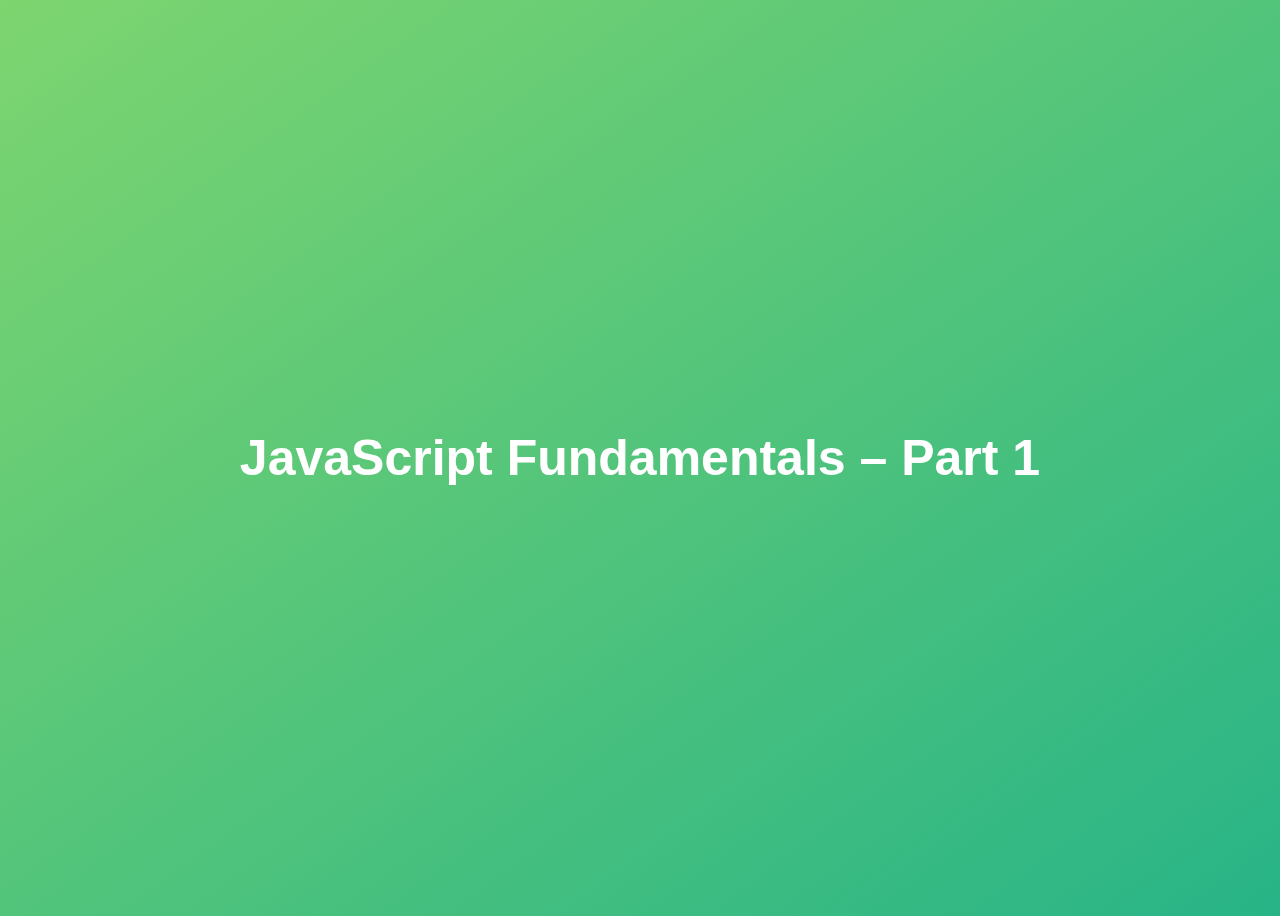
<file: 01-Fundamentals-Part-1/final/index.html>
<!DOCTYPE html>
<html lang="en">
  <head>
    <meta charset="UTF-8" />
    <meta name="viewport" content="width=device-width, initial-scale=1.0" />
    <meta http-equiv="X-UA-Compatible" content="ie=edge" />
    <title>JavaScript Fundamentals – Part 1</title>
    <style>
      body {
        height: 100vh;
        display: flex;
        align-items: center;
        background: linear-gradient(to top left, #28b487, #7dd56f);
      }
      h1 {
        font-family: sans-serif;
        font-size: 50px;
        line-height: 1.3;
        width: 100%;
        padding: 30px;
        text-align: center;
        color: white;
      }
    </style>
  </head>
  <body>
    <h1>JavaScript Fundamentals – Part 1</h1>

    <script src="script.js"></script>
  </body>
</html>
</file>
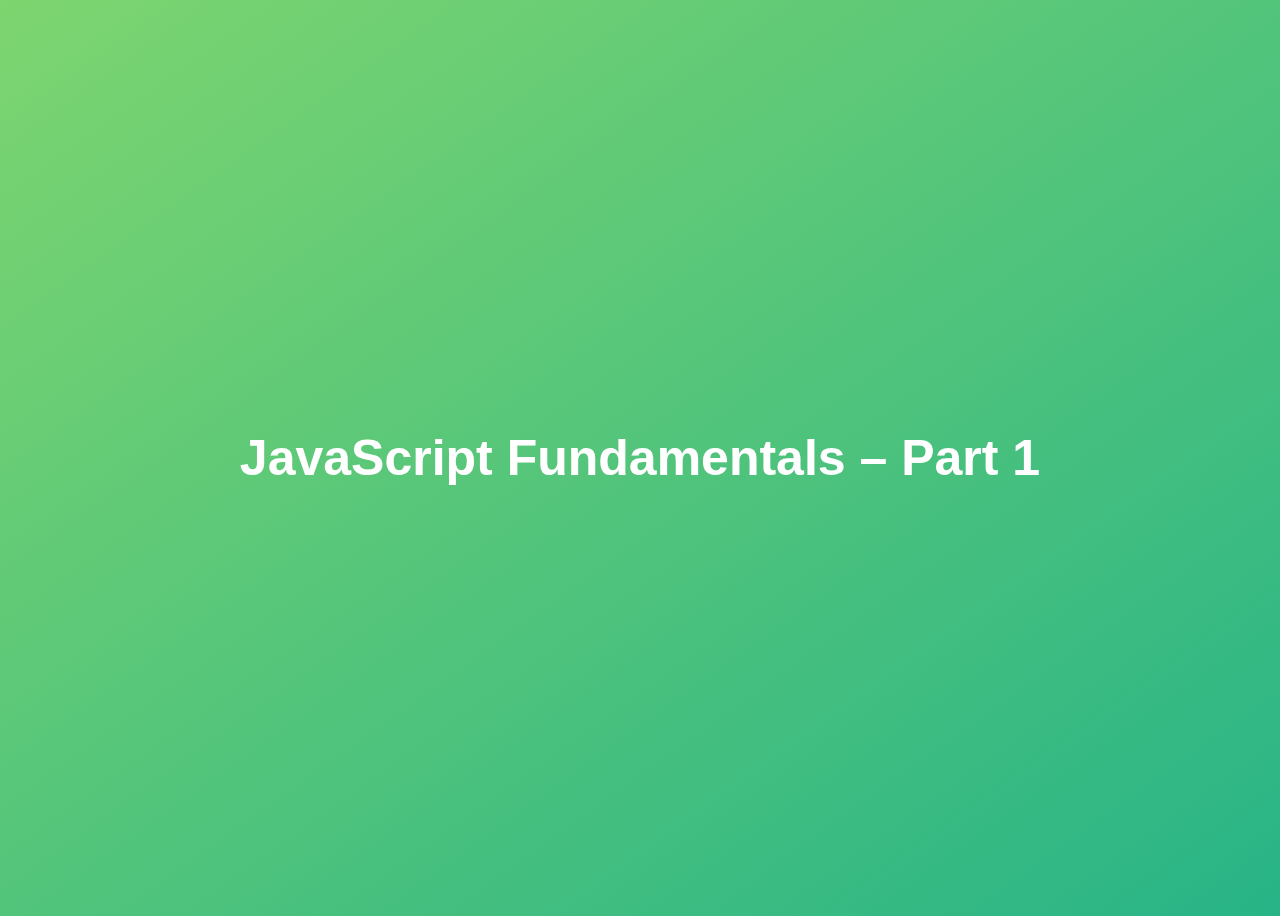
<file: 01-Fundamentals-Part-1/starter/index.html>
<!DOCTYPE html>
<html lang="en">

<head>
  <meta charset="UTF-8" />
  <meta name="viewport" content="width=device-width, initial-scale=1.0" />
  <meta http-equiv="X-UA-Compatible" content="ie=edge" />
  <title>JavaScript Fundamentals – Part 1</title>
  <style>
    body {
      height: 100vh;
      display: flex;
      align-items: center;
      background: linear-gradient(to top left, #28b487, #7dd56f);
    }

    h1 {
      font-family: sans-serif;
      font-size: 50px;
      line-height: 1.3;
      width: 100%;
      padding: 30px;
      text-align: center;
      color: white;
    }
  </style>
</head>

<body>
  <h1>JavaScript Fundamentals – Part 1</h1>

  <script src="script.js"> </script>
</body>

</html>
</file>
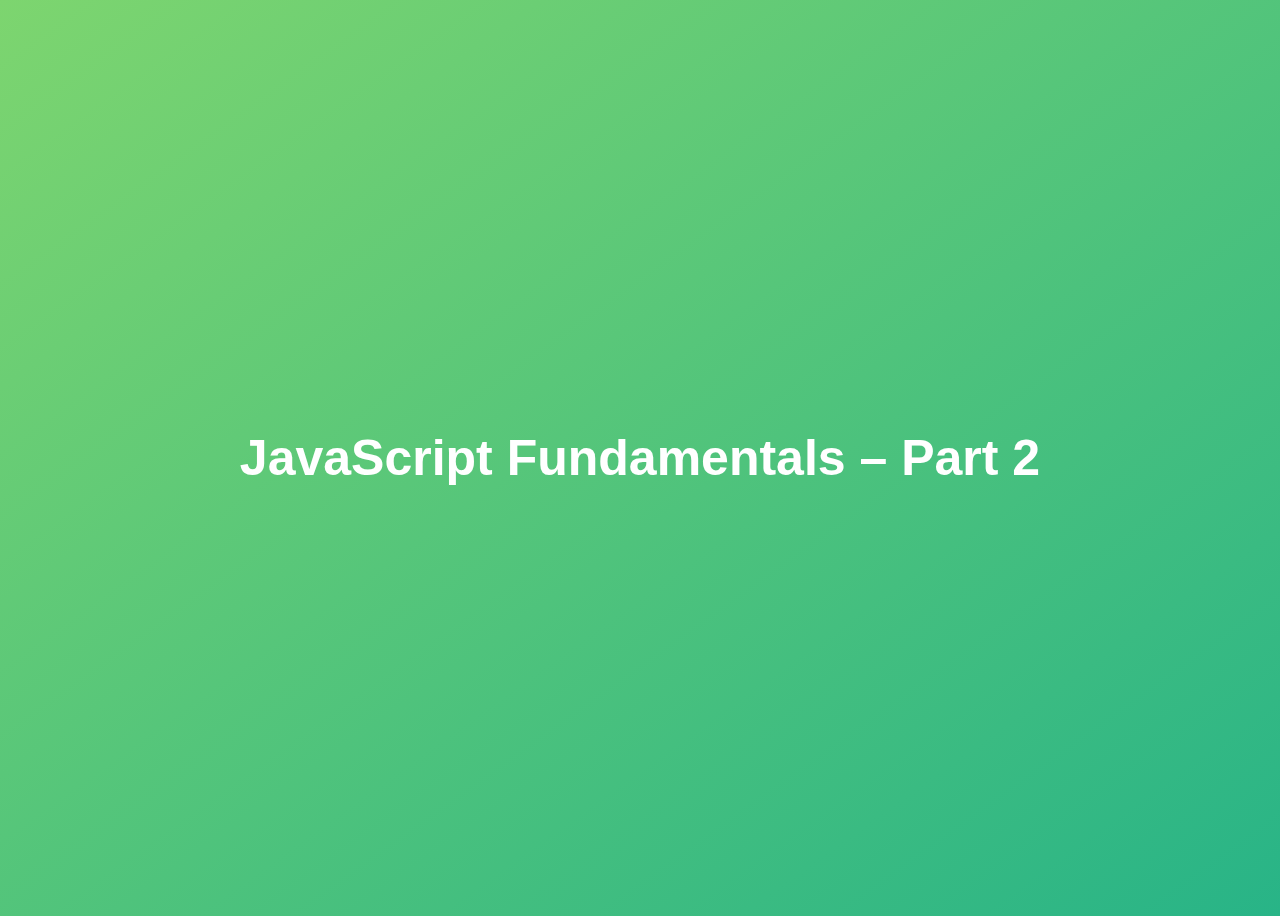
<file: 02-Fundamentals-Part-2/final/index.html>
<!DOCTYPE html>
<html lang="en">
  <head>
    <meta charset="UTF-8" />
    <meta name="viewport" content="width=device-width, initial-scale=1.0" />
    <meta http-equiv="X-UA-Compatible" content="ie=edge" />
    <title>JavaScript Fundamentals – Part 2</title>
    <style>
      body {
        height: 100vh;
        display: flex;
        align-items: center;
        background: linear-gradient(to top left, #28b487, #7dd56f);
      }
      h1 {
        font-family: sans-serif;
        font-size: 50px;
        line-height: 1.3;
        width: 100%;
        padding: 30px;
        text-align: center;
        color: white;
      }
    </style>
  </head>
  <body>
    <h1>JavaScript Fundamentals – Part 2</h1>
    <script src="script.js"></script>
  </body>
</html>
</file>
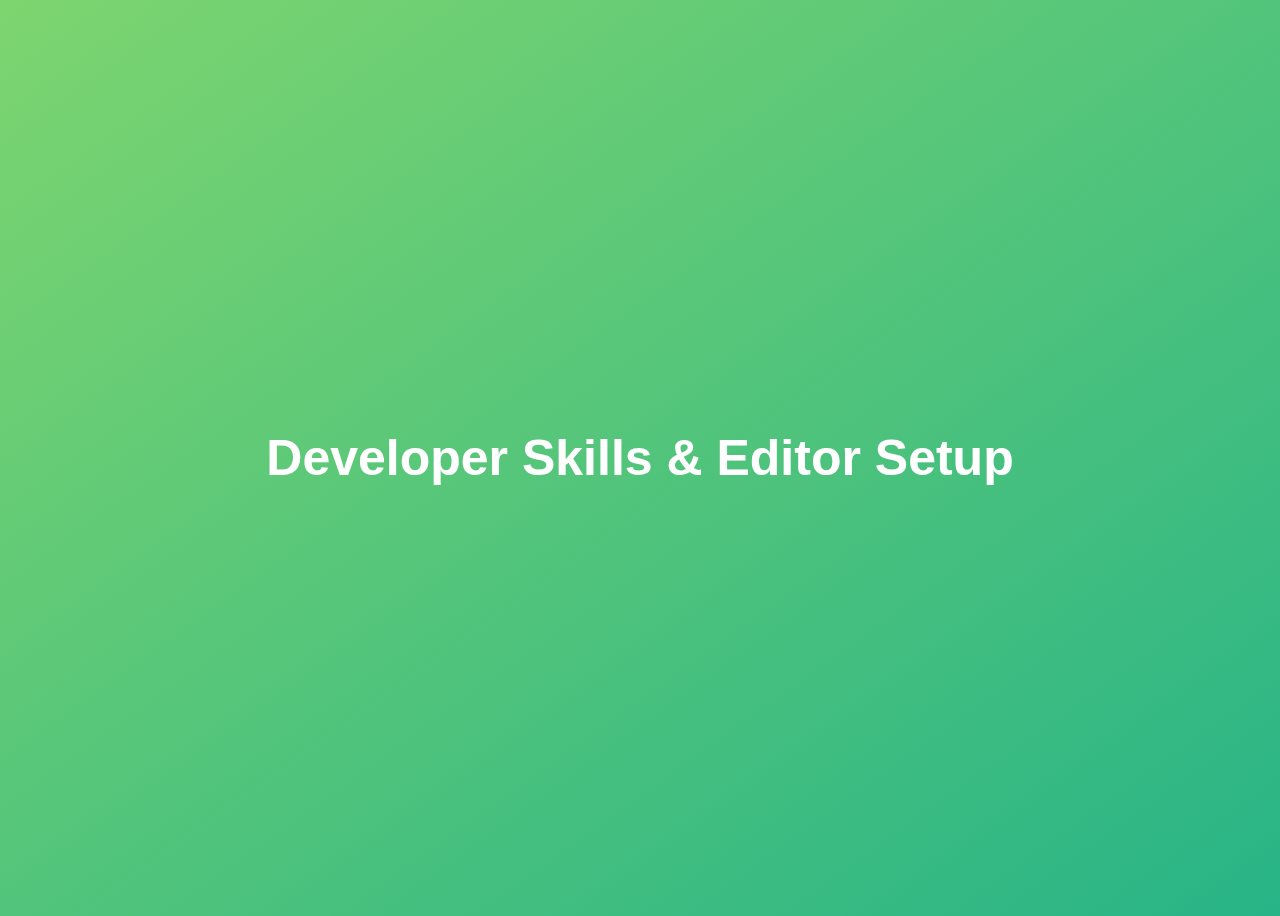
<file: 03-Developer-Skills/final/index.html>
<!DOCTYPE html>
<html lang="en">
  <head>
    <meta charset="UTF-8" />
    <meta name="viewport" content="width=device-width, initial-scale=1.0" />
    <meta http-equiv="X-UA-Compatible" content="ie=edge" />
    <title>Developer Skills & Editor Setup</title>
    <style>
      body {
        height: 100vh;
        display: flex;
        align-items: center;
        background: linear-gradient(to top left, #28b487, #7dd56f);
      }
      h1 {
        font-family: sans-serif;
        font-size: 50px;
        line-height: 1.3;
        width: 100%;
        padding: 30px;
        text-align: center;
        color: white;
      }
    </style>
  </head>
  <body>
    <h1>Developer Skills & Editor Setup</h1>
    <script src="script.js"></script>
  </body>
</html>
</file>
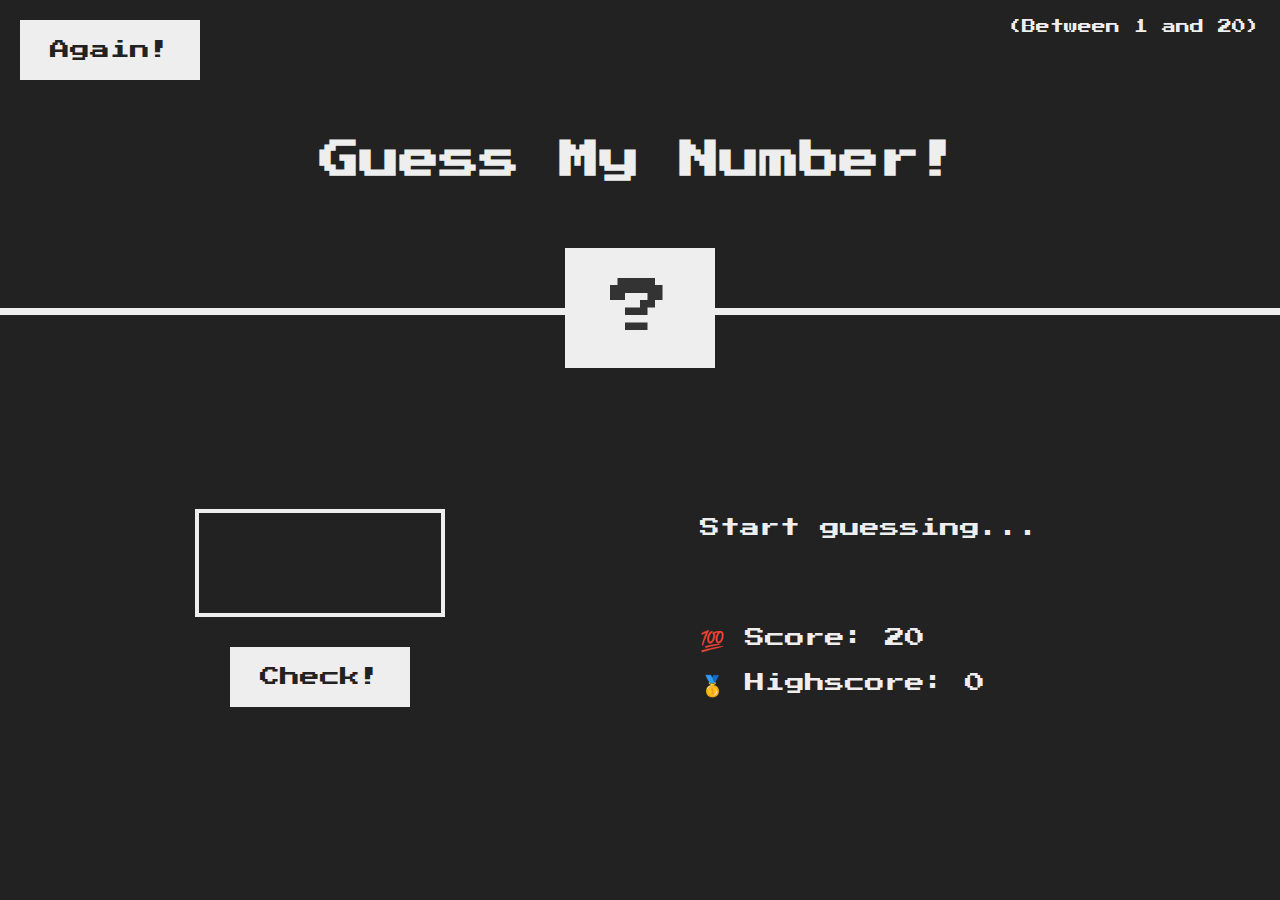
<file: 05-Guess-My-Number/final/index.html>
<!DOCTYPE html>
<html lang="en">
  <head>
    <meta charset="UTF-8" />
    <meta name="viewport" content="width=device-width, initial-scale=1.0" />
    <meta http-equiv="X-UA-Compatible" content="ie=edge" />
    <link rel="stylesheet" href="style.css" />
    <title>Guess My Number!</title>
  </head>
  <body>
    <header>
      <h1>Guess My Number!</h1>
      <p class="between">(Between 1 and 20)</p>
      <button class="btn again">Again!</button>
      <div class="number">?</div>
    </header>
    <main>
      <section class="left">
        <input type="number" class="guess" />
        <button class="btn check">Check!</button>
      </section>
      <section class="right">
        <p class="message">Start guessing...</p>
        <p class="label-score">💯 Score: <span class="score">20</span></p>
        <p class="label-highscore">
          🥇 Highscore: <span class="highscore">0</span>
        </p>
      </section>
    </main>
    <script src="script.js"></script>
  </body>
</html>
</file>
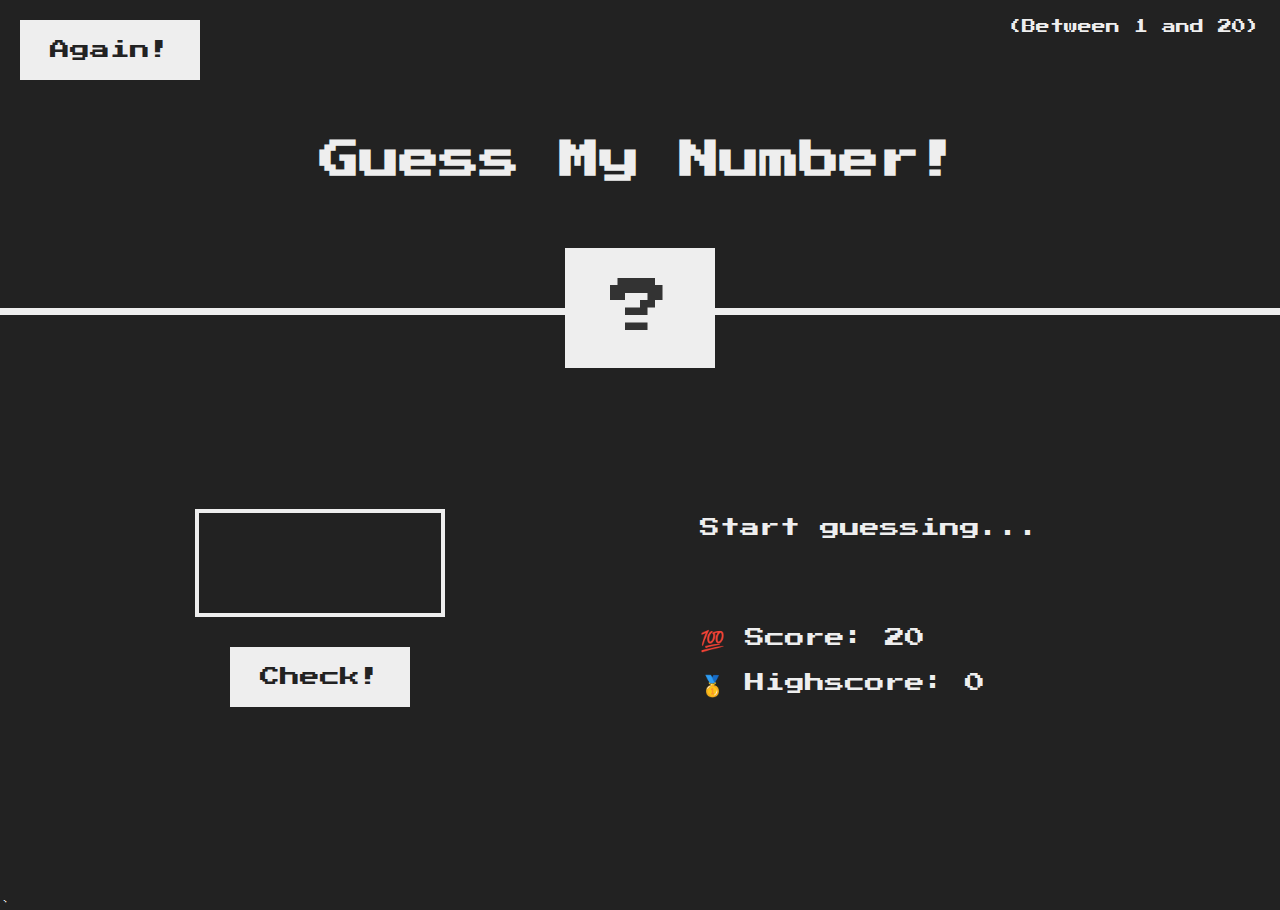
<file: 05-Guess-My-Number/starter/index.html>
<!DOCTYPE html>
<html lang="en">
  <head>
    <meta charset="UTF-8" />
    <meta name="viewport" content="width=device-width, initial-scale=1.0" />
    <meta http-equiv="X-UA-Compatible" content="ie=edge" />
    <link rel="stylesheet" href="style.css" />
    <title>Guess My Number!</title>
  </head>
  <body>
    <header>
      <h1>Guess My Number!</h1>
      <p class="between">(Between 1 and 20)</p>
      <button class="btn again">Again!</button>
      <div class="number">?</div>
    </header>
    <main>
      <section class="left">
        <input type="number" class="guess" />
        <button class="btn check">Check!</button>
      </section>
      <section class="right">
        <p class="message">Start guessing...</p>
        <p class="label-score">💯 Score: <span class="score">20</span></p>
        <p class="label-highscore">
          🥇 Highscore: <span class="highscore">0</span>
        </p>
      </section>
    </main>
    <script src="script.js"></script>
  </body>
</html>
`
</file>
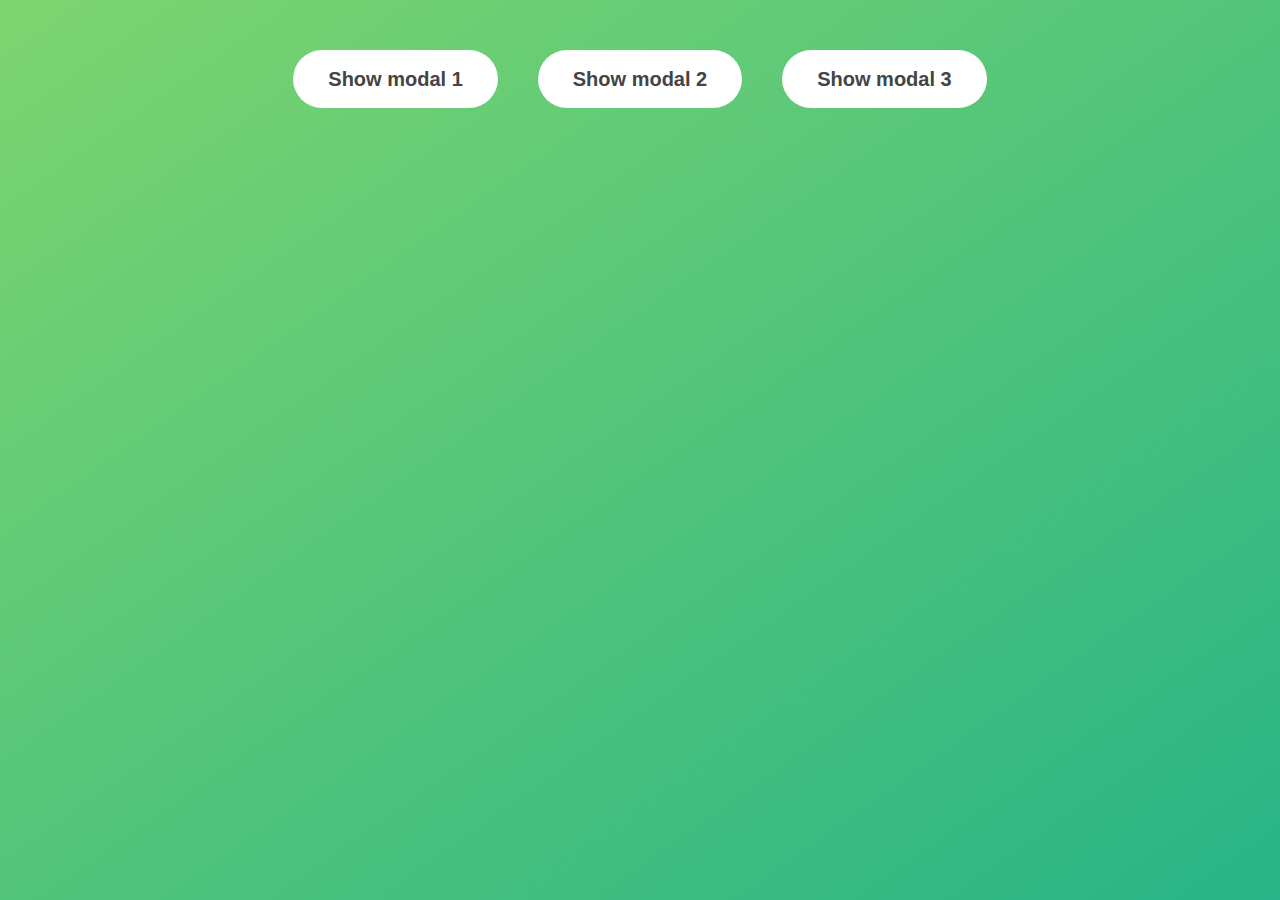
<file: 06-Modal/final/index.html>
<!DOCTYPE html>
<html lang="en">
  <head>
    <meta charset="UTF-8" />
    <meta name="viewport" content="width=device-width, initial-scale=1.0" />
    <meta http-equiv="X-UA-Compatible" content="ie=edge" />
    <link rel="stylesheet" href="style.css" />
    <title>Modal window</title>
  </head>
  <body>
    <button class="show-modal">Show modal 1</button>
    <button class="show-modal">Show modal 2</button>
    <button class="show-modal">Show modal 3</button>

    <div class="modal hidden">
      <button class="close-modal">&times;</button>
      <h1>I'm a modal window 😍</h1>
      <p>
        Lorem ipsum dolor sit amet, consectetur adipisicing elit, sed do eiusmod
        tempor incididunt ut labore et dolore magna aliqua. Ut enim ad minim
        veniam, quis nostrud exercitation ullamco laboris nisi ut aliquip ex ea
        commodo consequat. Duis aute irure dolor in reprehenderit in voluptate
        velit esse cillum dolore eu fugiat nulla pariatur. Excepteur sint
        occaecat cupidatat non proident, sunt in culpa qui officia deserunt
        mollit anim id est laborum.
      </p>
    </div>
    <div class="overlay hidden"></div>

    <script src="script.js"></script>
  </body>
</html>
</file>
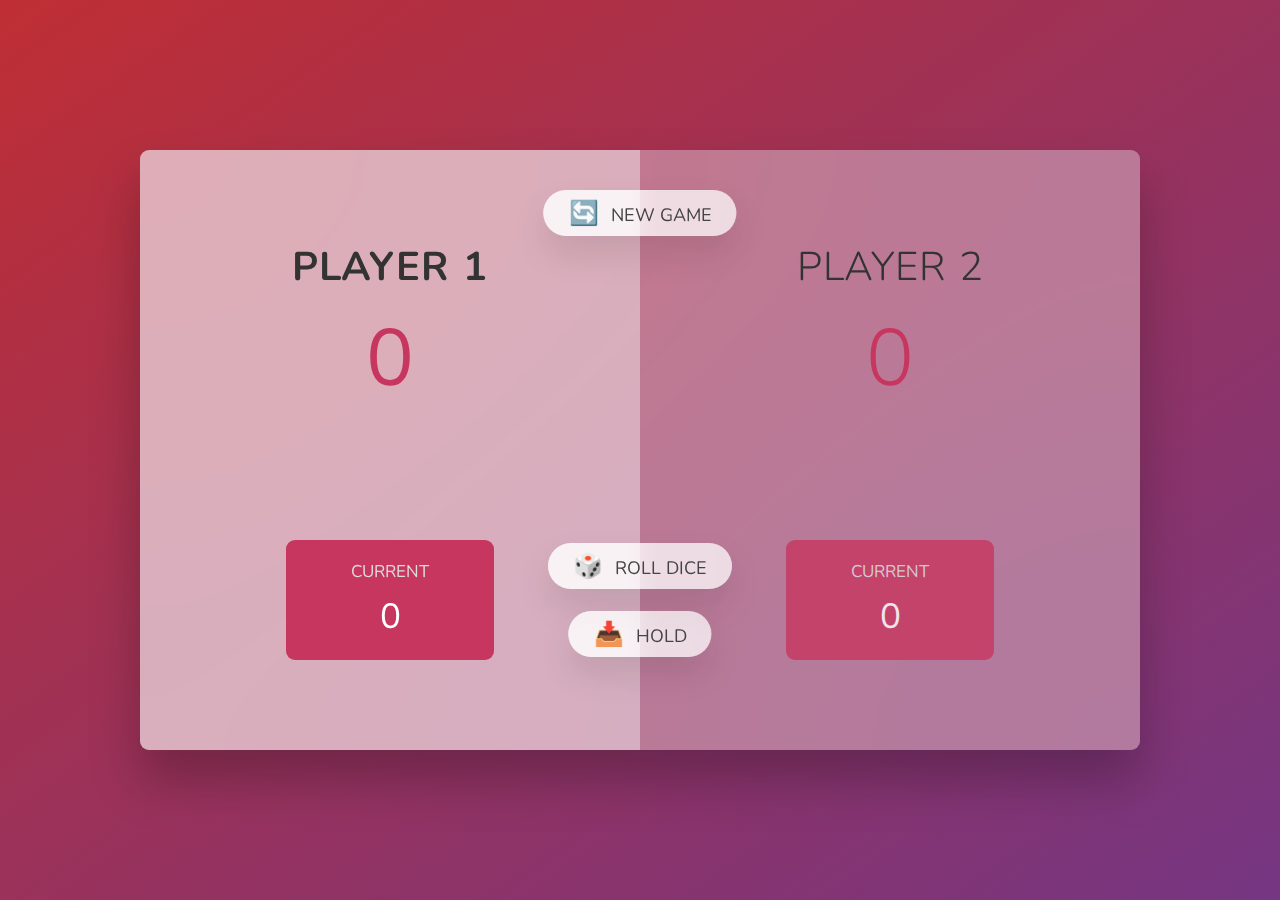
<file: 07-Pig-Game/final/index.html>
<!DOCTYPE html>
<html lang="en">
  <head>
    <meta charset="UTF-8" />
    <meta name="viewport" content="width=device-width, initial-scale=1.0" />
    <meta http-equiv="X-UA-Compatible" content="ie=edge" />
    <link rel="stylesheet" href="style.css" />
    <title>Pig Game</title>
  </head>
  <body>
    <main>
      <section class="player player--0 player--active">
        <h2 class="name" id="name--0">Player 1</h2>
        <p class="score" id="score--0">43</p>
        <div class="current">
          <p class="current-label">Current</p>
          <p class="current-score" id="current--0">0</p>
        </div>
      </section>
      <section class="player player--1">
        <h2 class="name" id="name--1">Player 2</h2>
        <p class="score" id="score--1">24</p>
        <div class="current">
          <p class="current-label">Current</p>
          <p class="current-score" id="current--1">0</p>
        </div>
      </section>

      <img src="dice-5.png" alt="Playing dice" class="dice" />
      <button class="btn btn--new">🔄 New game</button>
      <button class="btn btn--roll">🎲 Roll dice</button>
      <button class="btn btn--hold">📥 Hold</button>
    </main>
    <script src="script.js"></script>
  </body>
</html>
</file>
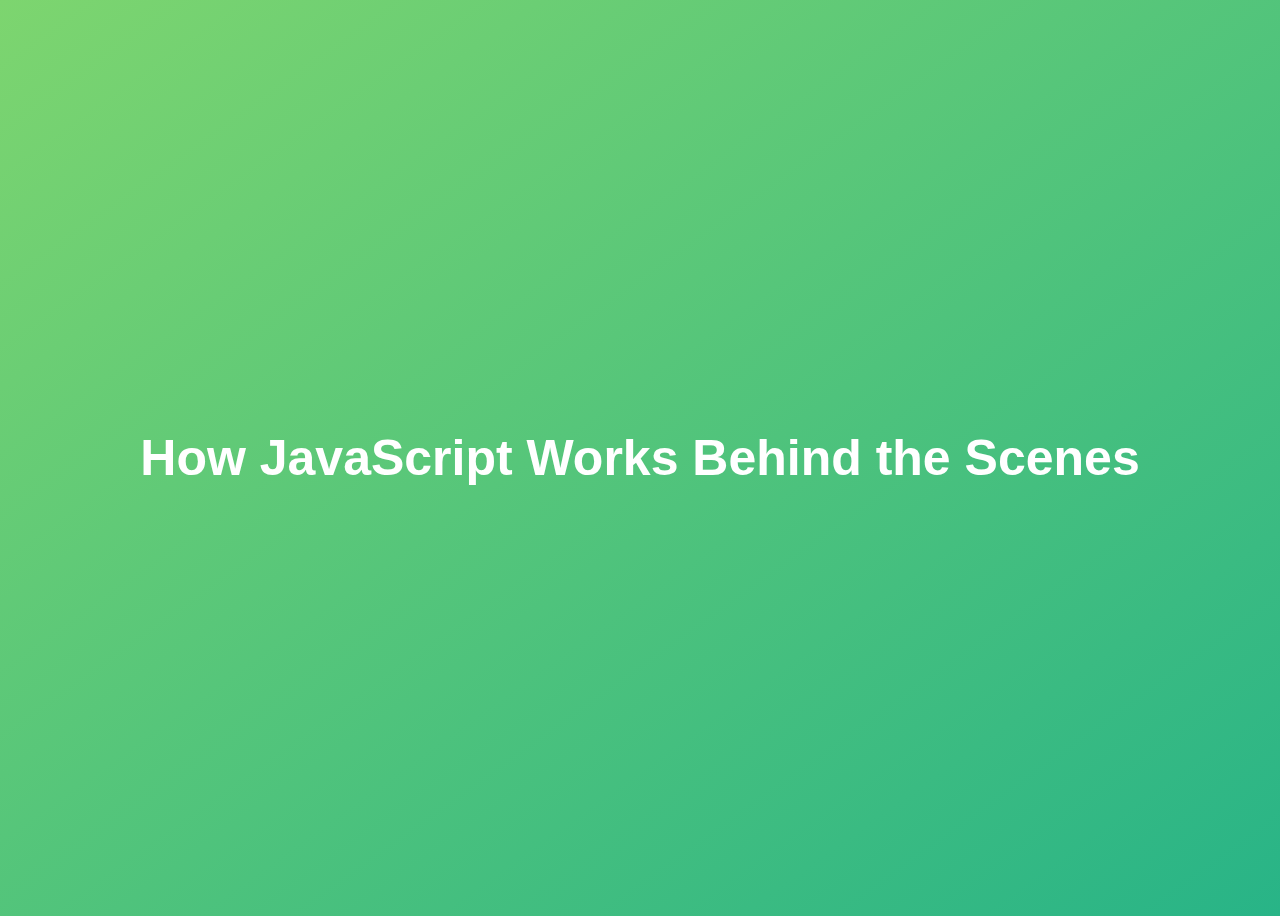
<file: 08-Behind-the-Scenes/final/index.html>
<!DOCTYPE html>
<html lang="en">
  <head>
    <meta charset="UTF-8" />
    <meta name="viewport" content="width=device-width, initial-scale=1.0" />
    <meta http-equiv="X-UA-Compatible" content="ie=edge" />
    <title>How JavaScript Works Behind the Scenes</title>
    <style>
      body {
        height: 100vh;
        display: flex;
        align-items: center;
        background: linear-gradient(to top left, #28b487, #7dd56f);
      }
      h1 {
        font-family: sans-serif;
        font-size: 50px;
        line-height: 1.3;
        width: 100%;
        padding: 30px;
        text-align: center;
        color: white;
      }
    </style>
  </head>
  <body>
    <h1>How JavaScript Works Behind the Scenes</h1>
    <script src="script.js"></script>
  </body>
</html>
</file>
<file: 05-Guess-My-Number/final/style.css>
@import url('https://fonts.googleapis.com/css?family=Press+Start+2P&display=swap');

* {
  margin: 0;
  padding: 0;
  box-sizing: inherit;
}

html {
  font-size: 62.5%;
  box-sizing: border-box;
}

body {
  font-family: 'Press Start 2P', sans-serif;
  color: #eee;
  background-color: #222;
  /* background-color: #60b347; */
}

/* LAYOUT */
header {
  position: relative;
  height: 35vh;
  border-bottom: 7px solid #eee;
}

main {
  height: 65vh;
  color: #eee;
  display: flex;
  align-items: center;
  justify-content: space-around;
}

.left {
  width: 52rem;
  display: flex;
  flex-direction: column;
  align-items: center;
}

.right {
  width: 52rem;
  font-size: 2rem;
}

/* ELEMENTS STYLE */
h1 {
  font-size: 4rem;
  text-align: center;
  position: absolute;
  width: 100%;
  top: 52%;
  left: 50%;
  transform: translate(-50%, -50%);
}

.number {
  background: #eee;
  color: #333;
  font-size: 6rem;
  width: 15rem;
  padding: 3rem 0rem;
  text-align: center;
  position: absolute;
  bottom: 0;
  left: 50%;
  transform: translate(-50%, 50%);
}

.between {
  font-size: 1.4rem;
  position: absolute;
  top: 2rem;
  right: 2rem;
}

.again {
  position: absolute;
  top: 2rem;
  left: 2rem;
}

.guess {
  background: none;
  border: 4px solid #eee;
  font-family: inherit;
  color: inherit;
  font-size: 5rem;
  padding: 2.5rem;
  width: 25rem;
  text-align: center;
  display: block;
  margin-bottom: 3rem;
}

.btn {
  border: none;
  background-color: #eee;
  color: #222;
  font-size: 2rem;
  font-family: inherit;
  padding: 2rem 3rem;
  cursor: pointer;
}

.btn:hover {
  background-color: #ccc;
}

.message {
  margin-bottom: 8rem;
  height: 3rem;
}

.label-score {
  margin-bottom: 2rem;
}
</file>
<file: 05-Guess-My-Number/starter/style.css>
@import url("https://fonts.googleapis.com/css?family=Press+Start+2P&display=swap");

* {
  margin: 0;
  padding: 0;
  box-sizing: inherit;
}

html {
  font-size: 62.5%;
  box-sizing: border-box;
}

body {
  font-family: "Press Start 2P", sans-serif;
  color: #eee;
  background-color: #222;
  /* background-color: #60b347; */
}

/* LAYOUT */
header {
  position: relative;
  height: 35vh;
  border-bottom: 7px solid #eee;
}

main {
  height: 65vh;
  color: #eee;
  display: flex;
  align-items: center;
  justify-content: space-around;
}

.left {
  width: 52rem;
  display: flex;
  flex-direction: column;
  align-items: center;
}

.right {
  width: 52rem;
  font-size: 2rem;
}

/* ELEMENTS STYLE */
h1 {
  font-size: 4rem;
  text-align: center;
  position: absolute;
  width: 100%;
  top: 52%;
  left: 50%;
  transform: translate(-50%, -50%);
}

.number {
  background: #eee;
  color: #333;
  font-size: 6rem;
  width: 15rem;
  padding: 3rem 0rem;
  text-align: center;
  position: absolute;
  bottom: 0;
  left: 50%;
  transform: translate(-50%, 50%);
}

.between {
  font-size: 1.4rem;
  position: absolute;
  top: 2rem;
  right: 2rem;
}

.again {
  position: absolute;
  top: 2rem;
  left: 2rem;
}

.guess {
  background: none;
  border: 4px solid #eee;
  font-family: inherit;
  color: inherit;
  font-size: 5rem;
  padding: 2.5rem;
  width: 25rem;
  text-align: center;
  display: block;
  margin-bottom: 3rem;
}

.btn {
  border: none;
  background-color: #eee;
  color: #222;
  font-size: 2rem;
  font-family: inherit;
  padding: 2rem 3rem;
  cursor: pointer;
}

.btn:hover {
  background-color: #ccc;
}

.message {
  margin-bottom: 8rem;
  height: 3rem;
}

.label-score {
  margin-bottom: 2rem;
}
</file>
<file: 06-Modal/final/style.css>
* {
  margin: 0;
  padding: 0;
  box-sizing: inherit;
}

html {
  font-size: 62.5%;
  box-sizing: border-box;
}

body {
  font-family: sans-serif;
  color: #333;
  line-height: 1.5;
  height: 100vh;
  position: relative;
  display: flex;
  align-items: flex-start;
  justify-content: center;
  background: linear-gradient(to top left, #28b487, #7dd56f);
}

.show-modal {
  font-size: 2rem;
  font-weight: 600;
  padding: 1.75rem 3.5rem;
  margin: 5rem 2rem;
  border: none;
  background-color: #fff;
  color: #444;
  border-radius: 10rem;
  cursor: pointer;
}

.close-modal {
  position: absolute;
  top: 1.2rem;
  right: 2rem;
  font-size: 5rem;
  color: #333;
  cursor: pointer;
  border: none;
  background: none;
}

h1 {
  font-size: 2.5rem;
  margin-bottom: 2rem;
}

p {
  font-size: 1.8rem;
}

/* -------------------------- */
/* CLASSES TO MAKE MODAL WORK */
.hidden {
  display: none;
}

.modal {
  position: absolute;
  top: 50%;
  left: 50%;
  transform: translate(-50%, -50%);
  width: 70%;

  background-color: white;
  padding: 6rem;
  border-radius: 5px;
  box-shadow: 0 3rem 5rem rgba(0, 0, 0, 0.3);
  z-index: 10;
}

.overlay {
  position: absolute;
  top: 0;
  left: 0;
  width: 100%;
  height: 100%;
  background-color: rgba(0, 0, 0, 0.6);
  backdrop-filter: blur(3px);
  z-index: 5;
}
</file>
<file: 07-Pig-Game/final/style.css>
@import url('https://fonts.googleapis.com/css2?family=Nunito&display=swap');

* {
  margin: 0;
  padding: 0;
  box-sizing: inherit;
}

html {
  font-size: 62.5%;
  box-sizing: border-box;
}

body {
  font-family: 'Nunito', sans-serif;
  font-weight: 400;
  height: 100vh;
  color: #333;
  background-image: linear-gradient(to top left, #753682 0%, #bf2e34 100%);
  display: flex;
  align-items: center;
  justify-content: center;
}

/* LAYOUT */
main {
  position: relative;
  width: 100rem;
  height: 60rem;
  background-color: rgba(255, 255, 255, 0.35);
  backdrop-filter: blur(200px);
  filter: blur();
  box-shadow: 0 3rem 5rem rgba(0, 0, 0, 0.25);
  border-radius: 9px;
  overflow: hidden;
  display: flex;
}

.player {
  flex: 50%;
  padding: 9rem;
  display: flex;
  flex-direction: column;
  align-items: center;
  transition: all 0.75s;
}

/* ELEMENTS */
.name {
  position: relative;
  font-size: 4rem;
  text-transform: uppercase;
  letter-spacing: 1px;
  word-spacing: 2px;
  font-weight: 300;
  margin-bottom: 1rem;
}

.score {
  font-size: 8rem;
  font-weight: 300;
  color: #c7365f;
  margin-bottom: auto;
}

.player--active {
  background-color: rgba(255, 255, 255, 0.4);
}
.player--active .name {
  font-weight: 700;
}
.player--active .score {
  font-weight: 400;
}

.player--active .current {
  opacity: 1;
}

.current {
  background-color: #c7365f;
  opacity: 0.8;
  border-radius: 9px;
  color: #fff;
  width: 65%;
  padding: 2rem;
  text-align: center;
  transition: all 0.75s;
}

.current-label {
  text-transform: uppercase;
  margin-bottom: 1rem;
  font-size: 1.7rem;
  color: #ddd;
}

.current-score {
  font-size: 3.5rem;
}

/* ABSOLUTE POSITIONED ELEMENTS */
.btn {
  position: absolute;
  left: 50%;
  transform: translateX(-50%);
  color: #444;
  background: none;
  border: none;
  font-family: inherit;
  font-size: 1.8rem;
  text-transform: uppercase;
  cursor: pointer;
  font-weight: 400;
  transition: all 0.2s;

  background-color: white;
  background-color: rgba(255, 255, 255, 0.6);
  backdrop-filter: blur(10px);

  padding: 0.7rem 2.5rem;
  border-radius: 50rem;
  box-shadow: 0 1.75rem 3.5rem rgba(0, 0, 0, 0.1);
}

.btn::first-letter {
  font-size: 2.4rem;
  display: inline-block;
  margin-right: 0.7rem;
}

.btn--new {
  top: 4rem;
}
.btn--roll {
  top: 39.3rem;
}
.btn--hold {
  top: 46.1rem;
}

.btn:active {
  transform: translate(-50%, 3px);
  box-shadow: 0 1rem 2rem rgba(0, 0, 0, 0.15);
}

.btn:focus {
  outline: none;
}

.dice {
  position: absolute;
  left: 50%;
  top: 16.5rem;
  transform: translateX(-50%);
  height: 10rem;
  box-shadow: 0 2rem 5rem rgba(0, 0, 0, 0.2);
}

.player--winner {
  background-color: #2f2f2f;
}

.player--winner .name {
  font-weight: 700;
  color: #c7365f;
}

.hidden {
  display: none;
}
</file>
